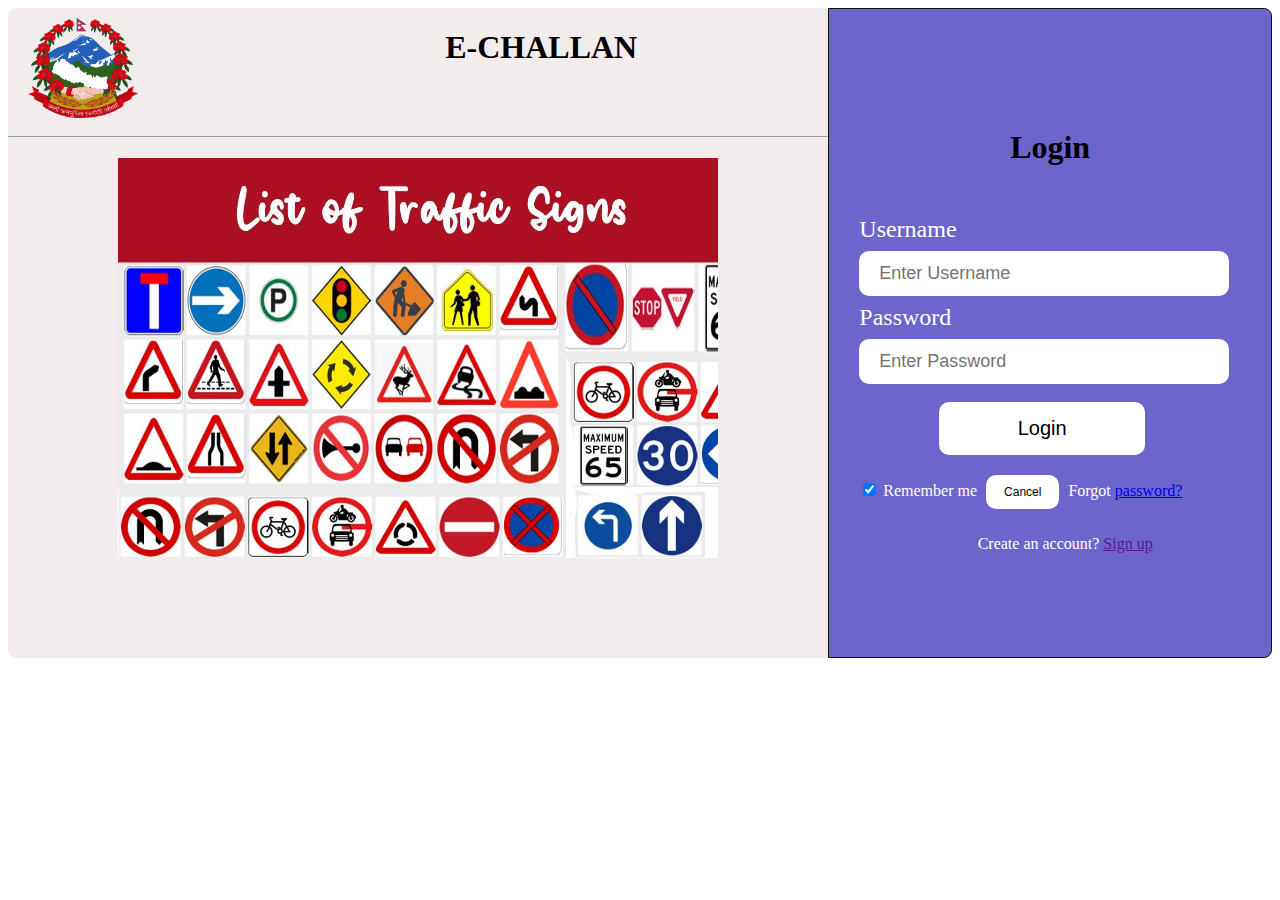
<file: index.html>
<!DOCTYPE html>
<html lang="en">

<head>
    <meta charset="UTF-8">
    <meta http-equiv="X-UA-Compatible" content="IE=edge">
    <meta name="viewport" content="width=device-width, initial-scale=1.0">
    <link rel="stylesheet" href="css/style.css">
    <!-- <script src="scripts/index.js"></script> -->
    <title>Document</title>
</head>

<body>
    <div class="main-container">
        <div class="slide-container">
            <div class="header">
                <div class="logo-image">
                    <img src="images/logo.png" alt="">
                </div>
                <div class="head-title">
                    <h1>E-CHALLAN</h1>
                </div>
            </div>
            <hr>
            <div class="slides">
                <img class="slideImages" src="images/1.jpg" alt="">
                <img class="slideImages" src="images/2.jpg" alt="">
                <img class="slideImages" src="images/3.jpg" alt="">
            </div>
        </div>
        <div class="login-form">
            <h1>Login</h1>
            <form action="">
                <label>Username</label>
                <input type="text" placeholder="Enter Username" name="username" required>
                <label>Password</label>
                <input type="password" placeholder="Enter Password" name="password" required>
                <button type="submit">Login</button>
                <br>
                <input type="checkbox" checked="checked"> Remember me
                <button type="button" class="cancelbtn"> Cancel</button>
                Forgot <a href="#"> password? </a>
                <br>
                <p>Create an account? <a href=""> Sign up</a></p> 
    
            </form>
        </div>
    </div>
    

    <script>
        var index = 0;
        carousel();

        function carousel() {
            var i;
            var x = document.getElementsByClassName('slideImages')
            for (i = 0; i < x.length; i++) {
                x[i].style.display = "none";
            }
            index++;

            if (index > x.length) {
                index = 1
            }
            x[index - 1].style.display = "block";
            setTimeout(carousel, 3000)

        }
    </script>
</body>

</html>
</file>
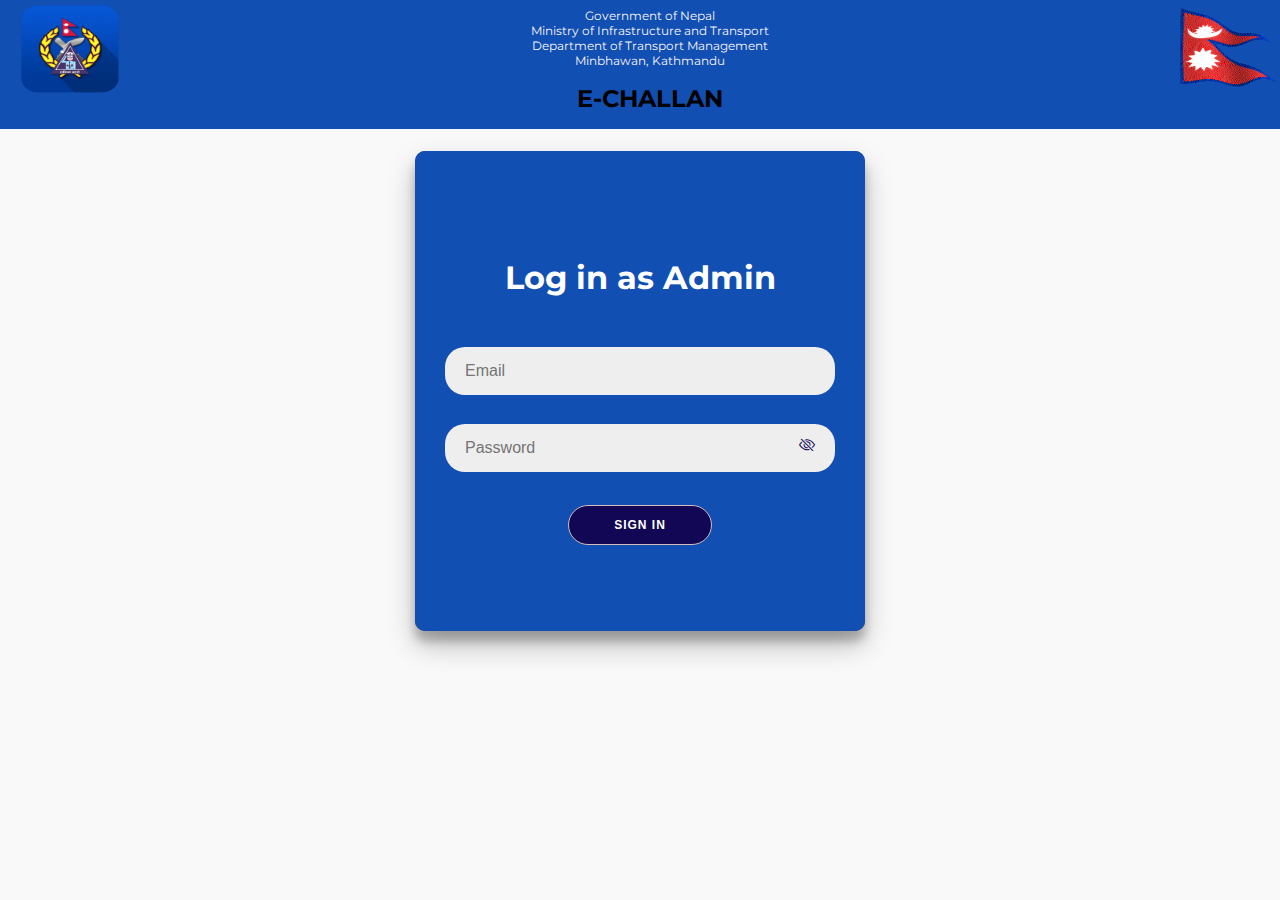
<file: Admin/signin.html>
<!DOCTYPE html>
<html lang="en">

<head>
    <meta charset="UTF-8">
    <meta http-equiv="X-UA-Compatible" content="IE=edge">
    <meta name="viewport" content="width=device-width, initial-scale=1.0">
    <link rel="stylesheet" href="signin.css">
    <link rel="stylesheet" href="https://cdn.jsdelivr.net/npm/bootstrap-icons@1.3.0/font/bootstrap-icons.css" />
    <title>Admin Login Page</title>
</head>

<body>
    <div class="container" id="container">
        <header>
            <div class="logo"><img src="images/logo.png" alt="logo" height="90px" width="100px" align="left"></div>
            <div class="nepalflag"><img src="images/nepal.gif" alt="" srcset="" height="80px" width="100px" align="right"></div>
            <div class="headerContent">
                Government of Nepal <br> Ministry of Infrastructure and Transport <br>
                Department of Transport Management<br> Minbhawan, Kathmandu
                <h1 style="color: black;">E-CHALLAN</h1>
            </div>
        </header>

        <div class="overlay-container">
            <form action="#">
                <h1>Log in as Admin</h1>
                <span></span>
                <br>
                <input type="email" placeholder="Email" required />
                <br>
                <input type="password" placeholder="Password" id="password" />
                <i class="bi bi-eye-slash" id="togglePassword"></i>
                <br>
                <button>Sign In</button>
            </form>
        </div>
    </div>

    <script>
        const togglePassword = document.querySelector("#togglePassword");
        const password = document.querySelector("#password");

        togglePassword.addEventListener("click", function() {
            // toggle the type attribute
            const type = password.getAttribute("type") === "password" ? "text" : "password";
            password.setAttribute("type", type);

            // toggle the icon
            this.classList.toggle("bi-eye");
        });

        // prevent form submit
        const form = document.querySelector("form");
        form.addEventListener('submit', function(e) {
            e.preventDefault();
        });
    </script>

    <script src="index.js"></script>
</body>

</html>
</file>
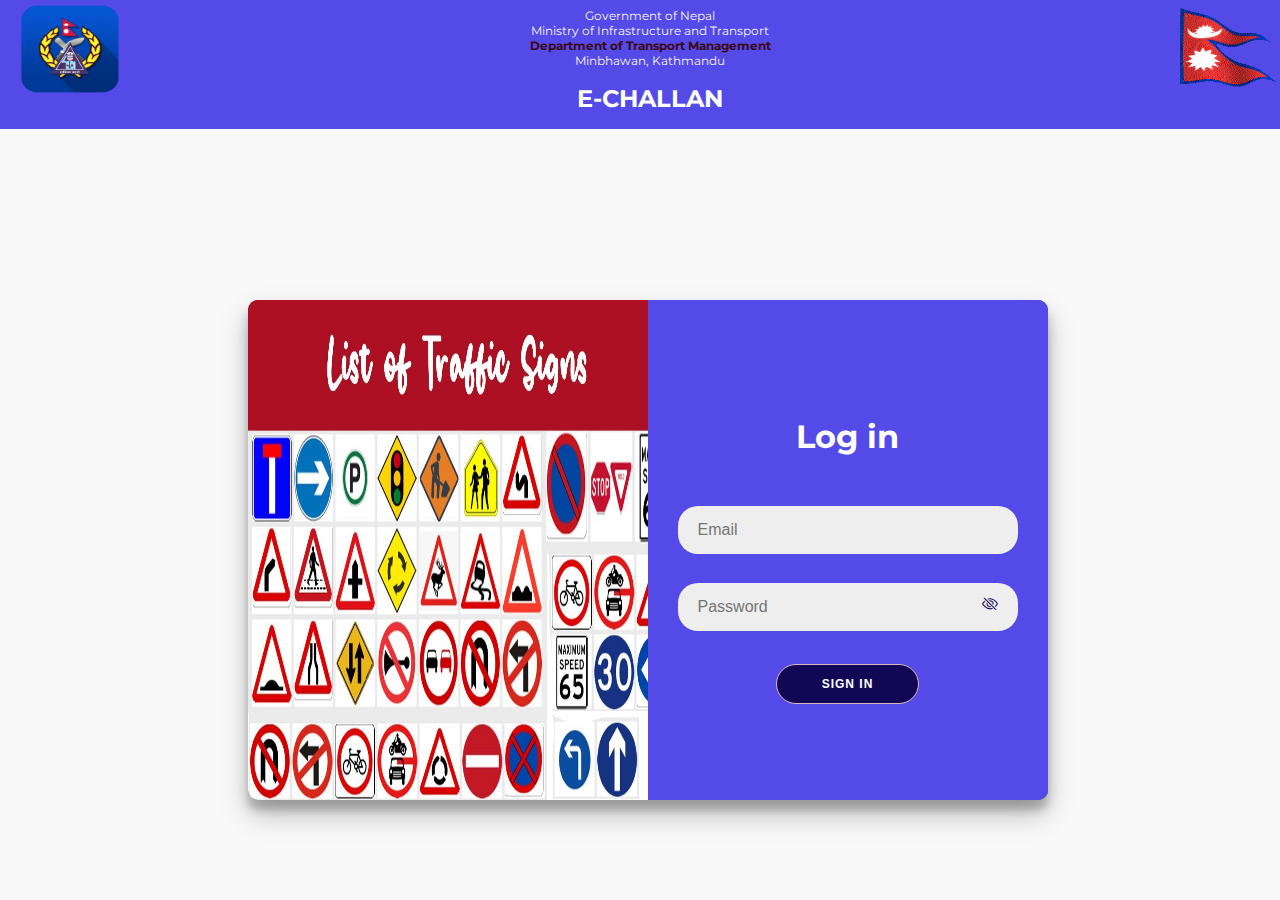
<file: User/signin.html>
<!DOCTYPE html>
<html lang="en">

<head>
    <meta charset="UTF-8">
    <meta http-equiv="X-UA-Compatible" content="IE=edge">
    <meta name="viewport" content="width=device-width, initial-scale=1.0">
    <link rel="stylesheet" href="signin.css">
    <link rel="stylesheet" href="https://cdn.jsdelivr.net/npm/bootstrap-icons@1.3.0/font/bootstrap-icons.css" />
    <title>User Login Page</title>
</head>

<body>
    <div class="container" id="container">
        <header>
            <div class="logo"><img src="images/logo.png" alt="logo" height="90px" width="100px" align="left"></div>
            <div class="nepalflag"><img src="images/nepal.gif" alt="" srcset="" height="80px" width="100px" align="right"></div>
            <div class="headerContent">
                Government of Nepal <br> Ministry of Infrastructure and Transport <br>
                <b style="color: #3a0914;">Department of Transport Management</b><br> Minbhawan, Kathmandu
                <h1>E-CHALLAN</h1>
            </div>
        </header>
        
        <div class="slides">
            <img class="slideImages" src="images/1.jpg" alt="">
            <img class="slideImages" src="images/2.jpg" alt="">
            <img class="slideImages" src="images/3.jpg" alt="">
        </div>
        <div class="overlay-container">
            <form action="#">
                <h1>Log in</h1>
                <span></span>
                <br>
                <input type="email" placeholder="Email" required />
                <br>
                <input type="password" placeholder="Password" id="password" />
                <i class="bi bi-eye-slash" id="togglePassword"></i>
                <br>
                <button>Sign In</button>
            </form>
        </div>
    </div>

    <script>
        const togglePassword = document.querySelector("#togglePassword");
        const password = document.querySelector("#password");

        togglePassword.addEventListener("click", function() {
            // toggle the type attribute
            const type = password.getAttribute("type") === "password" ? "text" : "password";
            password.setAttribute("type", type);

            // toggle the icon
            this.classList.toggle("bi-eye");
        });

        // prevent form submit
        const form = document.querySelector("form");
        form.addEventListener('submit', function(e) {
            e.preventDefault();
        });
    </script>

    <script src="index.js"></script>
</body>

</html>
</file>
<file: css/style.css>
.main-container{
    height: 100%;
    width: 100%;
    display: flex;
    flex-direction: row;
}
.slide-container{
    width: 65%;
    background-color: #f3ecec;
    border-top-left-radius: 8px;
    border-bottom-left-radius: 8px;
    /* height: 100%; */
    /* border: 1px solid rgb(138, 253, 7); */
}

.header{
    /* border: 1px solid rgb(216, 15, 15); */
    height: 120px;
    width: 100%;
    display: flex;
    flex-direction: row;
}

.logo-image{
    /* height: 200px; */
    width: 30%;
}

.logo-image img{
    margin-top: 10px;
    margin-left: 20px;
    height: 100px;
    width: 110px;
}

.head-title{
    width: 70%;
    /* border: 1px saddlebrown solid; */
    text-align: center;
}

.slides{
    margin-top: 20px;
    margin-left: 110px;
    height: 500px;
    width: 80%;
}

.slideImages{
    display: none;
}

.slides img{
    height: 400px;
    width: 600px;
}

.login-form{
    border: 1px solid #111;
    width:35% ;
    background-color: #6d65cc;
    border-top-right-radius: 8px;
    border-bottom-right-radius: 8px;
    /* text-align: center; */
}

.login-form h1{
    margin-top: 120px;
    text-align: center;
}

.login-form form{
    color: #ffffff;
    margin-left: 30px;
    margin-top: 50px;
    /* margin-bottom: auto; */
}

.login-form form label{
    font-size: 24px;
}

.login-form input[type=text], input[type=password] {   
    width: 80%;   
    margin: 8px 0;  
    padding: 12px 20px;   
    display: inline-block; 
    border-radius: 10px;  
    border: none;font-size: 18px;
    /* text-align: center;  */
    /* font-size: 50px;   */
    
}  

.login-form button {   
    background-color: #ffffff;   
    width: 50%;  
     color: black;   
     padding: 15px;   
     margin: 10px 0px;   
     border: none;   
     cursor: pointer;  
     border-radius: 10px; 
     margin-left: 80px;
     font-size: 20px;
     /* text-align: center; */
      }  

.login-form .cancelbtn {   
        width: auto;   
        padding: 10px 18px;  
        margin: 10px 5px;
        border-radius: 10px;
        font-size: 12px;  
    } 

.login-form p{
    text-align: center;
}
</file>
<file: Admin/signin.css>
@import url('https://fonts.googleapis.com/css?family=Montserrat:400,800');
* {
    box-sizing: border-box;
    color: #fff
}

@media only screen and (max-width: 600px) {
    body {
        background-color: rgb(246, 246, 248);
    }
}

@media only screen and (max-width: 600px) {
    div.slides {
        display: none;
    }
}

@media screen and (max-width: 600px) {
    div.overlay-container {
        position: sticky;
        top: 0;
        left: 0%;
        width: 100%;
        height: 100%;
        overflow: hidden;
        transition: transform 0.6s ease-in-out;
        z-index: 100;
    }
}

@media screen and (max-width: 900px) {
    div.container {
        border-radius: 10px;
        box-shadow: 0 14px 28px rgba(0, 0, 0, 0.25), 0 10px 10px rgba(0, 0, 0, 0.22);
        position: relative;
        overflow: hidden;
        top: 22%;
        width: 85%;
        max-width: 100%;
        min-height: 480px;
    }
}

body {
    background: #faf9fa;
    display: flex;
    justify-content: center;
    align-items: center;
    font-family: 'Montserrat', sans-serif;
    margin: 2%;
}

h1 {
    font-weight: bold;
}

h2 {
    text-align: center;
}

header {
    background-color: #114FB3;
    color: #fff;
    font-size: 12px;
    top: 0px;
    position: fixed;
    left: 0px;
    right: 0px;
    text-align: center;
    z-index: 999;
}

.slides {
    height: 500px;
    width: 80%;
}

.slideImages {
    display: none;
}

.slides img {
    height: 500px;
    width: 400px;
}

.logo {
    top: 10px;
    padding: 4px 20px;
}

.nepallogo {
    right: 10px;
}

p {
    font-size: 14px;
    font-weight: 100;
    line-height: 20px;
    letter-spacing: 0.5px;
    margin: 0px 10 10px;
}

span {
    font-size: 12px;
}

a {
    color: #3a0914;
    font-size: 14px;
    font-family: 'Montserrat', sans-serif;
    font-weight: bold;
    text-decoration: black;
}

a:hover {
    color: #c3bae9;
}

button {
    border-radius: 20px;
    margin-top: 1rem;
    border: 1px solid #d6baba;
    background-color: #110755;
    color: #FFFFFF;
    font-size: 12px;
    font-weight: bold;
    padding: 12px 45px;
    letter-spacing: 1px;
    text-transform: uppercase;
    transition: transform 80ms ease-in;
}

button:active {
    transform: scale(0.95);
}

button:focus {
    outline: none;
}

button:hover {
    color: #470817;
    background-color: #c3bae9;
}

button.ghost {
    background-color: transparent;
    border-color: #FFFFFF;
}

form {
    background-color: #114FB3;
    display: flex;
    align-items: center;
    justify-content: center;
    flex-direction: column;
    padding: 0 30px;
    height: 100%;
    text-align: center;
}

form i {
    cursor: pointer;
    margin: -36px 20px 15px;
    color: #110755;
    position: right;
}

i {
    position: right;
    align-self: flex-end;
}

input {
    background-color: #eee;
    color: rgb(15, 15, 15);
    border: none;
    font-size: 16px;
    border-radius: 20px;
    padding: 15px 20px 15px;
    margin: 10px 0px 0px;
    width: 100%;
}

.container {
    background-color: rgb(63, 58, 58);
    border-radius: 10px;
    box-shadow: 0 14px 28px rgba(0, 0, 0, 0.25), 0 10px 10px rgba(0, 0, 0, 0.22);
    position: relative;
    overflow: hidden;
    top: 125px;
    width: 450px;
    max-width: 100%;
    min-height: 480px;
}

.headerContent {
    align-content: flex-start;
    right: 25px;
    position: static;
    color: #f7f4f4;
}

@keyframes show {
    0%,
    49.99% {
        opacity: 0;
        z-index: 1;
    }
    50%,
    100% {
        opacity: 1;
        z-index: 5;
    }
}

.overlay-container {
    position: absolute;
    top: 0;
    width: 100%;
    height: 100%;
    overflow: hidden;
    background: #FF416C;
}
</file>
<file: User/signin.css>
@import url('https://fonts.googleapis.com/css?family=Montserrat:400,800');
* {
    box-sizing: border-box;
    color: #fff
}

@media only screen and (max-width: 600px) {
    body {
        background-color: rgb(246, 246, 248);
    }
}

@media only screen and (max-width: 600px) {
    div.slides {
        display: none;
    }
}

@media screen and (max-width: 600px) {
    div.overlay-container {
        position: sticky;
        top: 0;
        left: 0%;
        width: 100%;
        height: 100%;
        overflow: hidden;
        transition: transform 0.6s ease-in-out;
        z-index: 100;
    }
}

@media screen and (max-width: 900px) {
    div.container {
        border-radius: 10px;
        box-shadow: 0 14px 28px rgba(0, 0, 0, 0.25), 0 10px 10px rgba(0, 0, 0, 0.22);
        position: relative;
        overflow: hidden;
        top: 22%;
        width: 85%;
        max-width: 100%;
        min-height: 480px;
    }
}

body {
    background: #faf9fa;
    display: flex;
    justify-content: center;
    align-items: center;
    flex-direction: column;
    height: 90vh;
    font-family: 'Montserrat', sans-serif;
    margin: 20px 5px 5px 20px;
}

h1 {
    font-weight: bold;
}

h2 {
    text-align: center;
}

header {
    background-color: rgb(84, 74, 231);
    color: #fff;
    font-size: 12px;
    top: 0px;
    position: fixed;
    left: 0px;
    right: 0px;
    text-align: center;
    z-index: 999;
}

.slides {
    height: 500px;
    width: 80%;
}

.slideImages {
    display: none;
}

.slides img {
    height: 500px;
    width: 400px;
}

.logo {
    top: 10px;
    padding: 4px 20px;
}

.nepallogo {
    right: 10px;
}

p {
    font-size: 14px;
    font-weight: 100;
    line-height: 20px;
    letter-spacing: 0.5px;
    margin: 0px 10 10px;
}

span {
    font-size: 12px;
}

a {
    color: #3a0914;
    font-size: 14px;
    font-family: 'Montserrat', sans-serif;
    font-weight: bold;
    text-decoration: black;
}

a:hover {
    color: #c3bae9;
}

button {
    border-radius: 20px;
    margin-top: 1rem;
    border: 1px solid #d6baba;
    background-color: #110755;
    color: #FFFFFF;
    font-size: 12px;
    font-weight: bold;
    padding: 12px 45px;
    letter-spacing: 1px;
    text-transform: uppercase;
    transition: transform 80ms ease-in;
}

button:active {
    transform: scale(0.95);
}

button:focus {
    outline: none;
}

button:hover {
    color: #470817;
    background-color: #c3bae9;
}

button.ghost {
    background-color: transparent;
    border-color: #FFFFFF;
}

form {
    background-color: rgb(84, 74, 231);
    display: flex;
    align-items: center;
    justify-content: center;
    flex-direction: column;
    padding: 0 30px;
    height: 100%;
    text-align: center;
}

form i {
    cursor: pointer;
    margin: -36px 20px 15px;
    color: #110755;
    position: right;
}

i {
    position: right;
    align-self: flex-end;
}

input {
    background-color: #eee;
    color: rgb(15, 15, 15);
    border: none;
    font-size: 16px;
    border-radius: 20px;
    padding: 15px 20px 15px;
    margin: 10px 0px 0px;
    width: 100%;
}

.container {
    background-color: rgb(63, 58, 58);
    border-radius: 10px;
    box-shadow: 0 14px 28px rgba(0, 0, 0, 0.25), 0 10px 10px rgba(0, 0, 0, 0.22);
    position: relative;
    overflow: hidden;
    top: 125px;
    width: 800px;
    max-width: 100%;
    min-height: 480px;
}

.headerContent {
    align-content: flex-start;
    right: 25px;
    position: static;
    color: #f7f4f4;
}

@keyframes show {
    0%,
    49.99% {
        opacity: 0;
        z-index: 1;
    }
    50%,
    100% {
        opacity: 1;
        z-index: 5;
    }
}

.overlay-container {
    position: absolute;
    top: 0;
    left: 50%;
    width: 50%;
    height: 100%;
    overflow: hidden;
    background: #FF416C;
    transition: transform 0.6s ease-in-out;
    z-index: 100;
}
</file>
